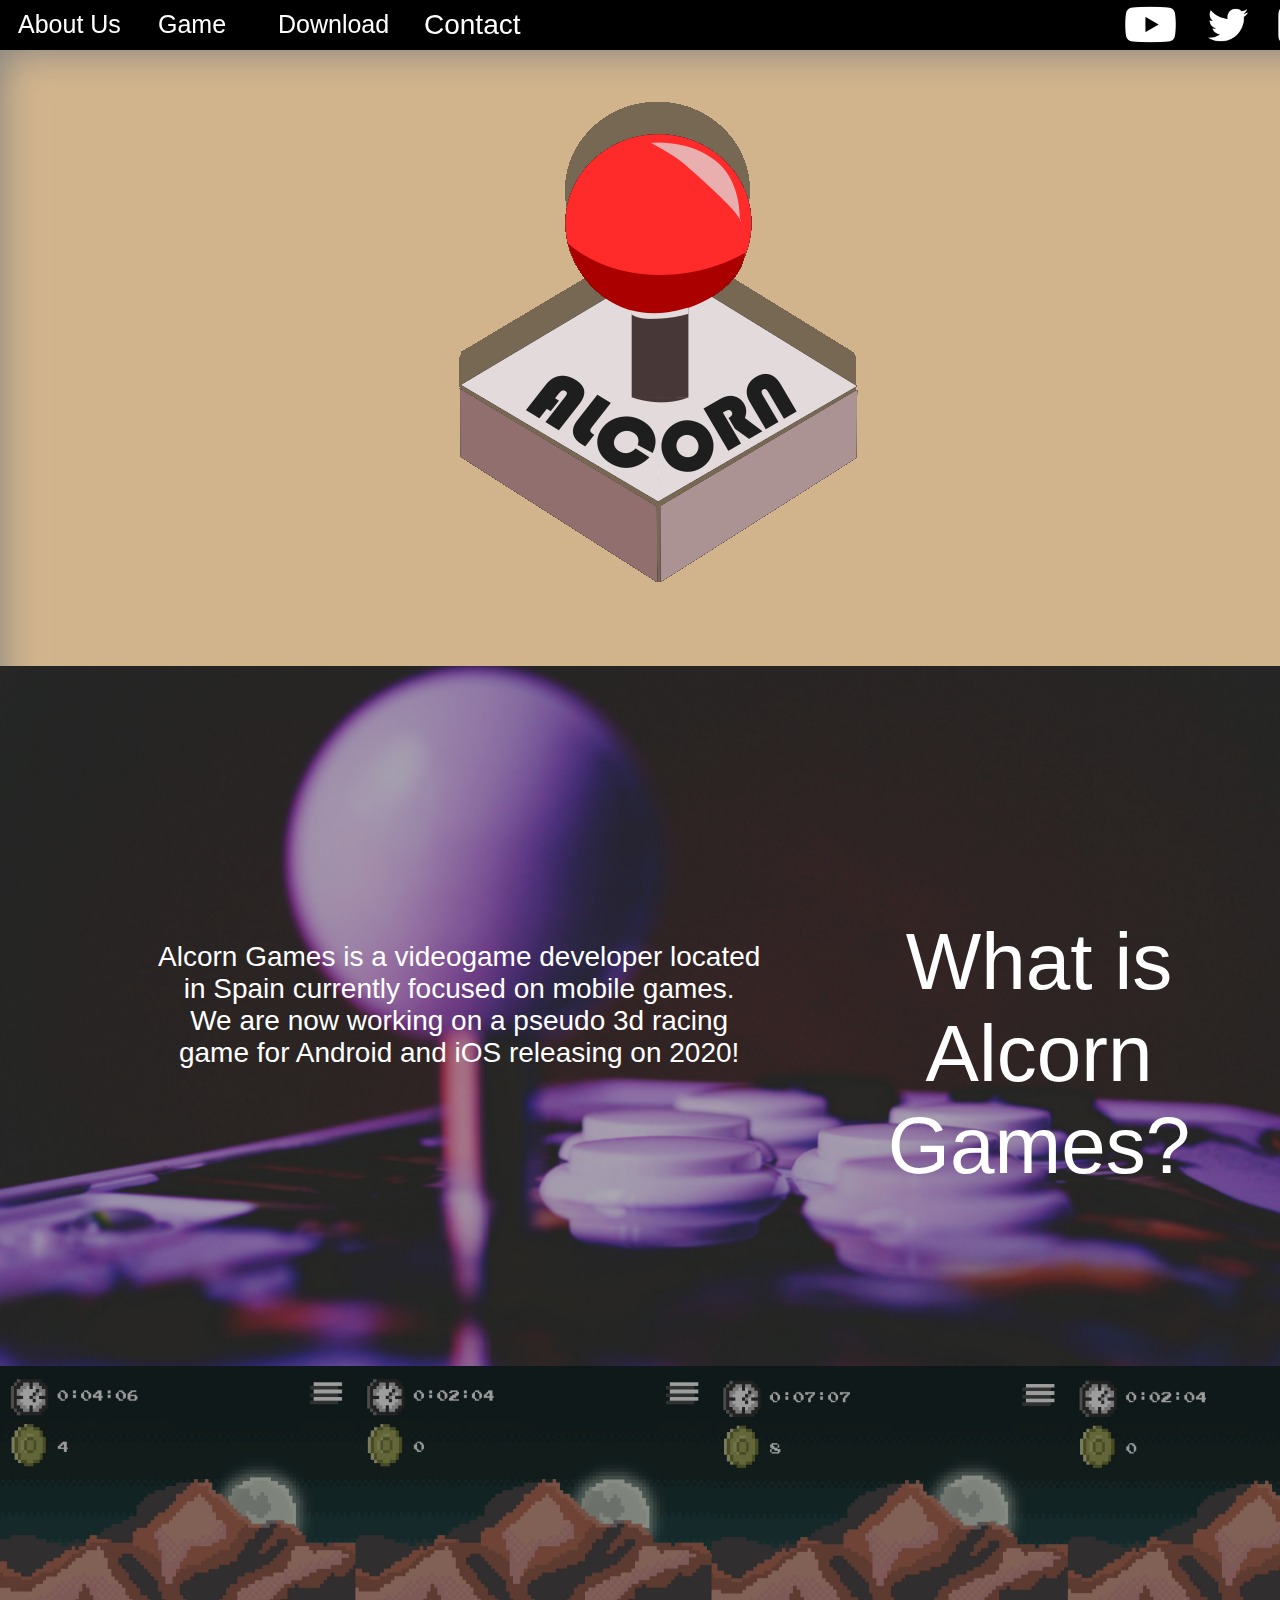
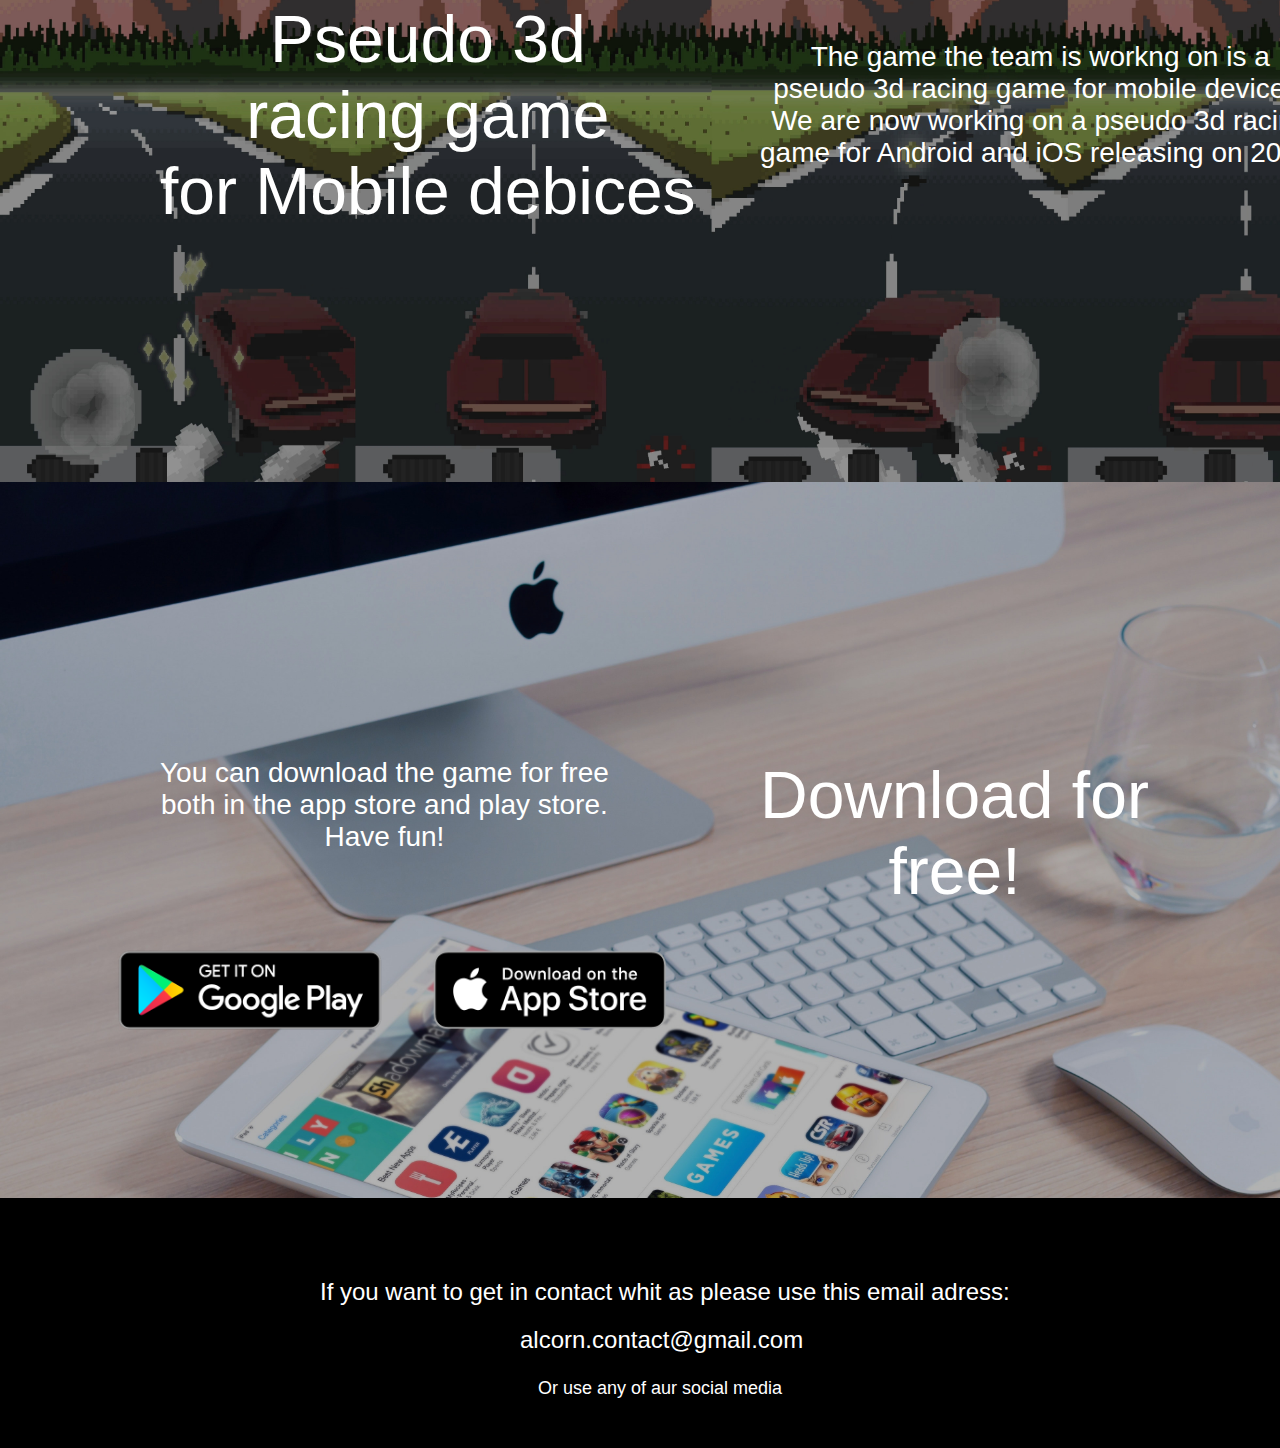
<file: index.html>
<!DOCTYPE html>
<html>

<head>
    <link rel="stylesheet" href="index_web_alcorn.css">

    <style type="text/css">
       #box_about_us a:hover {
            Color: gray;
            
        }
        #box_ps3dr a:hover {
            Color: gray;
        }
        
        #box_download a:hover {
            color: gray;
        }
        
        #box_contact a:hover {
            color: gray;
        }
        
        
        #boton_playsotore:hover {
            background-color: transparent;
        }
        #boton_appstore:hover {
            background-color: transparent;
        }
        
        #box_ig:hover {
           background-image: url("logo_de_instagram_gray.png")
        }
        
        #box_twitter:hover {
            background-image: url("logo_twitter_gray.png")
            
        }
        
        
        
        #box_yt:hover {
            background-image: url("logo_de_youtube_GRA.png")
            
        }
        
        #boton_playsotore:hover {
            background-size: 320px;
            margin-left: 95px;
            margin-top: 435px;
            height: 120px;
            
        }
        
        #boton_appstore:hover {
            
            background-size: 320px;
            margin-left: 395px;
            margin-top: 435px;
            height: 120px;
        }
       
    </style>
    
</head>
    
    
<body>
    
       
    <div  id="box_ig">
        <a  target="_blank" href="https://www.instagram.com/alcorn_games/" style="color: transparent; font-size: 36px;">IG</a>
    </div>
    
     <div id="box_twitter">
        <a  target="_blank" href="https://twitter.com/Alcorn_Games" style="color: transparent; font-size: 36px;">TW</a>
    </div>
    
    <div id="box_yt">
        <a  target="_blank" href="https://www.youtube.com/channel/UCCiy3blcSWTpm4Z_tJ-fUXg" style="color: transparent; margin-top: 50px; font-size: 49px;">YT</a>
    </div>
    
    <div id="box_about_us">
        
         <a  id="link-aboutus" href="#primera" >About Us</a>
        
    </div>
    
    <div id="box_ps3dr">
        <a id="link_ps3dr" href="#segunda">Game</a>
    </div>    

    <div id="box_download">
        <a id="link_downlaod" href="#tercera">Download</a>
    </div>
    
    <div id="box_contact">
        <a href="#cuarta">Contact</a>
    </div>
 
    
    
    <div class="container"></div>
     <div id="logo_alcorn">
            <img src="LOGO defe_esperopng.png">
     </div>
    
    
    <div class="titulo">
         
    
    </div>
    

    <p id="titulo">ALCORN GAMES</p>
   
    <div id="primera">
        <p id=AboutUS class="semititulo">
            What is <br>Alcorn Games?
        </p>
    
        <p class="explication">Alcorn Games is a videogame developer located <br> in Spain currently focused on mobile games.<br> We are now working on a pseudo 3d racing <br> game for Android and iOS releasing on 2020!
        </p>
    </div>
    
     <div id="segunda">
        <p id="ps3dr" >
            Pseudo 3d <br>racing game <br>for Mobile debices
        </p>
    
        <p class="explication">The game the team is workng on is a <br> pseudo 3d racing game for mobile devices.<br> We are now working on a pseudo 3d racing <br> game for Android and iOS releasing on 2020!
        </p>
         
    </div>
    <div id="tercera">
        <p id="downlaod">
            Download for <br> free!
        </p>
        
        <p id="explicacion_de_download">
            You can download the game for free <br> both in the app store and play store. <br>Have fun!
        
        </p>
        
        <div id="boton_playsotore" >
            <a target="_blank" href="https://play.google.com/store?hl=es">liiiiink</a>
        </div>
        <div id="boton_appstore" >
            <a target="_blank" href="https://www.apple.com/ios/app-store/">liiink</a>
        </div>
    </div>
    
    <div id="cuarta">
        <div id="teto_contact">
        <a >If you want to get in contact whit as please use this email adress: </a>
        
        </div>
        
        <div id="email_alcorn">
            <a><br>alcorn.contact@gmail.com</a>
        </div>
        
        <div id="contact_por_redes">
            <a>Or use any of aur social media</a>
        </div>
    </div>
    
</body>





















</html>
</file>
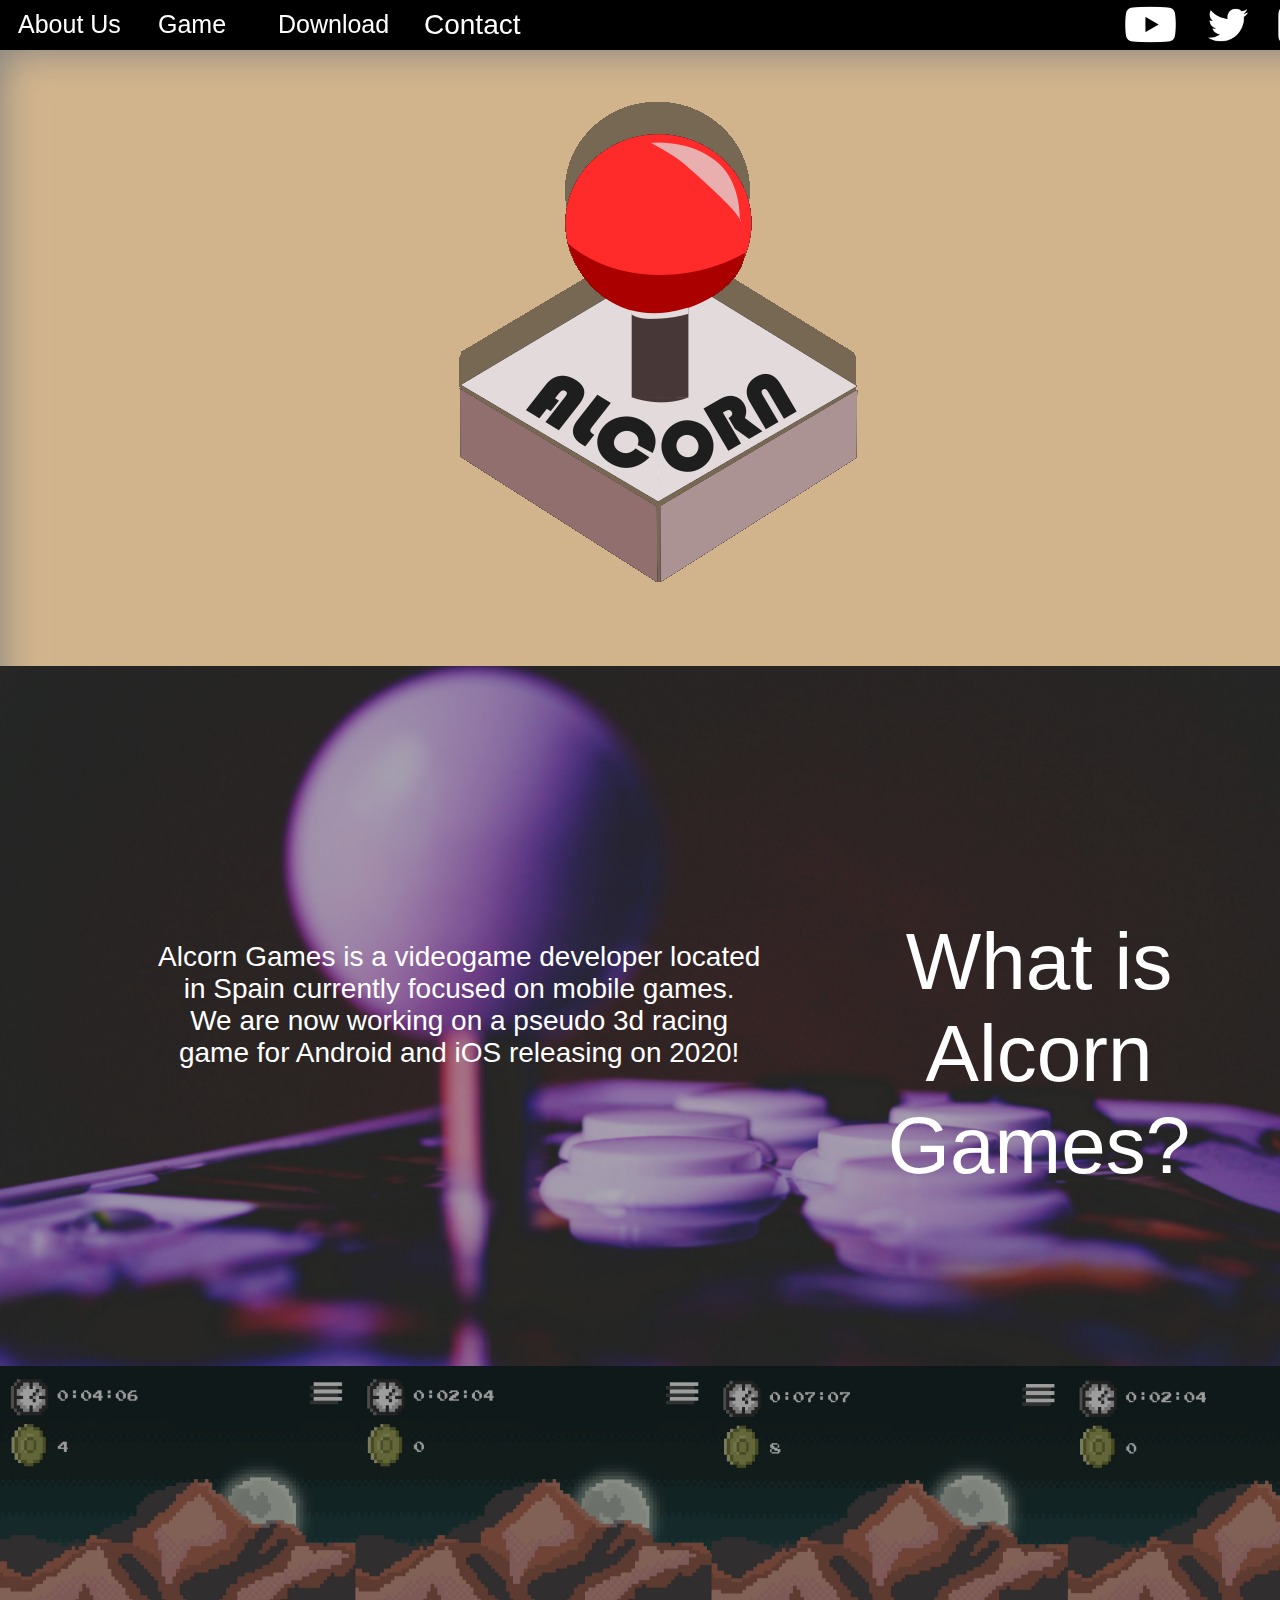
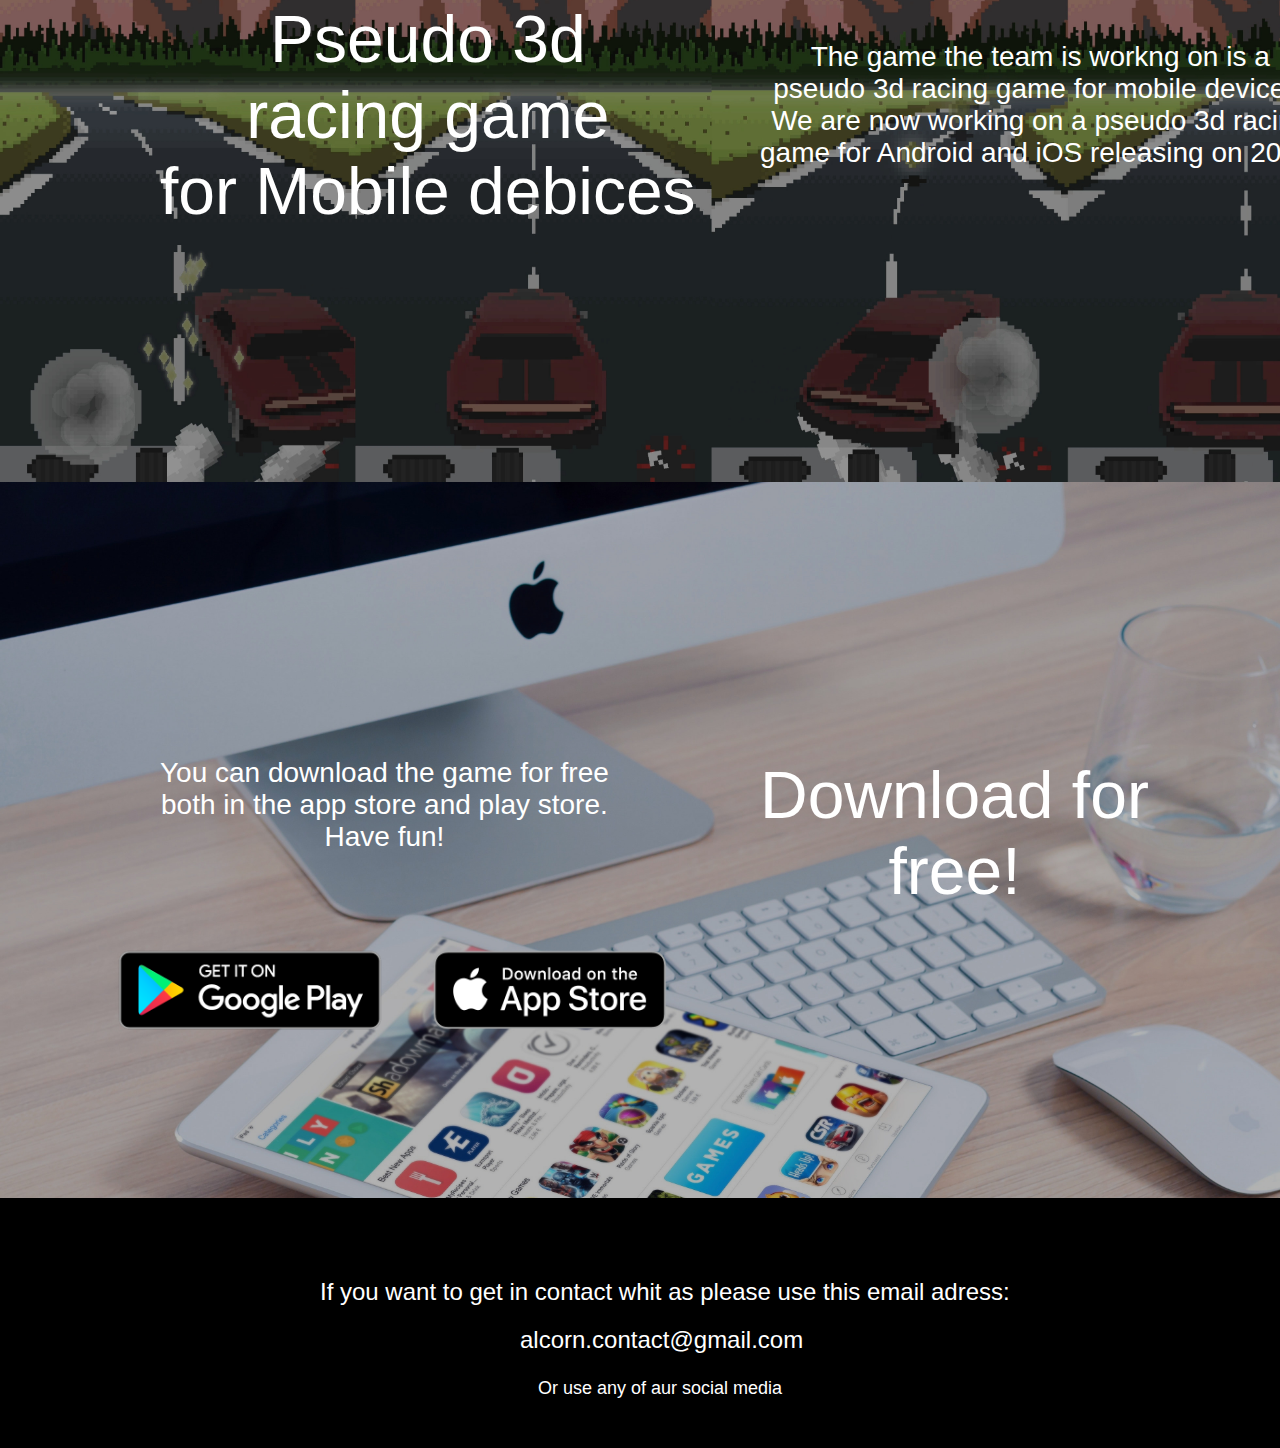
<file: index_web_alcorn.html>
<!DOCTYPE html>
<html>

<head>
    <link rel="stylesheet" href="index_web_alcorn.css">

    <style type="text/css">
       #box_about_us a:hover {
            Color: gray;
            
        }
        #box_ps3dr a:hover {
            Color: gray;
        }
        
        #box_download a:hover {
            color: gray;
        }
        
        #box_contact a:hover {
            color: gray;
        }
        
        
        #boton_playsotore:hover {
            background-color: transparent;
        }
        #boton_appstore:hover {
            background-color: transparent;
        }
        
        #box_ig:hover {
           background-image: url("logo_de_instagram_gray.png")
        }
        
        #box_twitter:hover {
            background-image: url("logo_twitter_gray.png")
            
        }
        
        
        
        #box_yt:hover {
            background-image: url("logo_de_youtube_GRA.png")
            
        }
        
        #boton_playsotore:hover {
            background-size: 320px;
            margin-left: 95px;
            margin-top: 435px;
            height: 120px;
            
        }
        
        #boton_appstore:hover {
            
            background-size: 320px;
            margin-left: 395px;
            margin-top: 435px;
            height: 120px;
        }
       
    </style>
    
</head>
    
    
<body>
    
       
    <div  id="box_ig">
        <a  target="_blank" href="https://www.instagram.com/alcorn_games/" style="color: transparent; font-size: 36px;">IG</a>
    </div>
    
     <div id="box_twitter">
        <a  target="_blank" href="https://twitter.com/Alcorn_Games" style="color: transparent; font-size: 36px;">TW</a>
    </div>
    
    <div id="box_yt">
        <a  target="_blank" href="https://www.youtube.com/channel/UCCiy3blcSWTpm4Z_tJ-fUXg" style="color: transparent; margin-top: 50px; font-size: 49px;">YT</a>
    </div>
    
    <div id="box_about_us">
        
         <a  id="link-aboutus" href="#primera" >About Us</a>
        
    </div>
    
    <div id="box_ps3dr">
        <a id="link_ps3dr" href="#segunda">Game</a>
    </div>    

    <div id="box_download">
        <a id="link_downlaod" href="#tercera">Download</a>
    </div>
    
    <div id="box_contact">
        <a href="#cuarta">Contact</a>
    </div>
 
    
    
    <div class="container"></div>
     <div id="logo_alcorn">
            <img src="LOGO defe_esperopng.png">
     </div>
    
    
    <div class="titulo">
         
    
    </div>
    

    <p id="titulo">ALCORN GAMES</p>
   
    <div id="primera">
        <p id=AboutUS class="semititulo">
            What is <br>Alcorn Games?
        </p>
    
        <p class="explication">Alcorn Games is a videogame developer located <br> in Spain currently focused on mobile games.<br> We are now working on a pseudo 3d racing <br> game for Android and iOS releasing on 2020!
        </p>
    </div>
    
     <div id="segunda">
        <p id="ps3dr" >
            Pseudo 3d <br>racing game <br>for Mobile debices
        </p>
    
        <p class="explication">The game the team is workng on is a <br> pseudo 3d racing game for mobile devices.<br> We are now working on a pseudo 3d racing <br> game for Android and iOS releasing on 2020!
        </p>
         
    </div>
    <div id="tercera">
        <p id="downlaod">
            Download for <br> free!
        </p>
        
        <p id="explicacion_de_download">
            You can download the game for free <br> both in the app store and play store. <br>Have fun!
        
        </p>
        
        <div id="boton_playsotore" >
            <a target="_blank" href="https://play.google.com/store?hl=es">liiiiink</a>
        </div>
        <div id="boton_appstore" >
            <a target="_blank" href="https://www.apple.com/ios/app-store/">liiink</a>
        </div>
    </div>
    
    <div id="cuarta">
        <div id="teto_contact">
        <a >If you want to get in contact whit as please use this email adress: </a>
        
        </div>
        
        <div id="email_alcorn">
            <a><br>alcorn.contact@gmail.com</a>
        </div>
        
        <div id="contact_por_redes">
            <a>Or use any of aur social media</a>
        </div>
    </div>
    
</body>





















</html>
</file>
<file: index_web_alcorn.css>
html {
    background: gray;
    width: auto;
    font-family: American Typewriter;
    text-decoration: none;
    box-decoration-break: none;
    text-decoration-line: none;
    text-decoration-style: none;
    text-decoration-color: transparent;
}

a {
     font-family: sans-serif;
    font: American Typewriter;
}

p {
    font-family: sans-serif;
    font: American Typewriter;
}
#titulo {
   

    font-family: sans-serif;
    font-size: 175px;
    color: transparent;
    text-align: center;
    margin-top: -625px;
    text-decoration-line: none;
    text-decoration: none;
    text-decoration-color: transparent;
    box-decoration-break: none;
    
    position: absolute;
}

.titulo {
    text-decoration: underline;
    margin-top: 100px;
    height: 666px;
    background-color: be;
    background-size: 1900px;
    background-position: right;
    width: auto;
    filter: blur(20px);
    filter: drop-shadow(50px);
    z-index: -10;
    background-color: tan;
    list-style-image: none;
    box-decoration-break: none;
    margin-left: -8px;
    width: 1349px;
    position: relative;
    top: -50px;
    z-index: -1;
}

#link-aboutus {
    color: white;
    text-decoration: none;
    font-size: 25px;
    text-decoration-line: none;
    text-decoration-color: transparent;
    box-decoration-break: none;
    z-index: 11;
   
    
    
    
}

.container {
    position: fixed ;
    width: 1366px;
    height: 50px;
    margin-top: -100px;
    margin-left: -8px;
    margin-right: -8px;
    background-color: black;
    z-index: 9;
   //box-shadow: -10px 20px 10px darkgray; 
}

#box_about_us {
    height: 40px;
    margin-top: -90px;
    margin-left: 10px;
    z-index: 10;
    text-decoration: none;  
    box-decoration-break: none;
    
    text-decoration-color: transparent;
    text-decoration-line: none;
    position: absolute;
    color: transparent;
    position: fixed;
    border-radius: 12px;
    
}


#box_contact {
   height: 40px;
    margin-top: -91px;
    margin-left: 416px;
    z-index: 10;
    text-decoration: none;  
    box-decoration-break: none;
    
    text-decoration-color: transparent;
    text-decoration-line: none;
    position: absolute;
    color: transparent;
    position: fixed;
    border-radius: 12px;
    
}
#box_contact a {
       color: white;
    text-decoration: none;
    font-size: 28px;
    text-decoration-line: none;
    text-decoration-color: transparent;
    box-decoration-break: none;
    z-index: 11;

}





#primera {
    position: static;
    //background-color: aquamarine;
    background-image: url("pexels-george-becker-374914.jpg");
    background-size: 1400px;
    filter: blur(10xp);
    filter: drop-shadow(50px);
    height: 716px;
    margin-top: -100px;
    margin-left: -10px;
    width: 1351px;
}

#primera .semititulo {
    font-weight: 540;
    font: Noto Sans;
    font-style: bold;
    //text-shadow: -12px 12px lightgray;
    font-size: 80px;
    margin-left: 800px;
    margin-top: 250px;
    position: absolute;
    color: white;
    text-align: center;
    font-style:  normal;
    text-decoration: none;
    box-decoration-break: none;
    text-decoration-line: none;
}

#primera .explication {
    text-align: center;
    position: absolute;
    margin-top: 275px;
    margin-left: 160px;
    //font-weight: 550;
    color: white;
    //text-shadow: -12px 12px lightgray;
    font-size: 28px;
}


#segunda {
    height: 716px;
    width: 1349px;
    margin-top: -16px;
    margin-left: -8px;
    background-image: url("coliaxi_para_fondo_ps3dr_web.jpg");
    background-size: 1400px;
    background-color: green;
    position: relative;
}





#ps3dr {
    color: white;
    font-size: 66px;
    text-align: center;
    margin-left: 160px;
    margin-top: 235px;
    position: absolute;
}

.explication {
    text-align: center;
    position: absolute;
    margin-top: 275px;
    margin-left: 760px;
    color: white;
    font-size: 28px; 
}


#cuarta {
    height: 250px;
    width: 1349px;
    margin-bottom: 0px;
    margin-top: 716px;
    margin-left: -8px;
    background-color: black;
    position: absolute;
    
    
}






#box_ps3dr {
    background-color: transparent;
    position: absolute;
    position: fixed;
    z-index: 11;
    margin-left: 150px;
    margin-top: -90px;
}

#link_ps3dr {
   color: white;
    text-decoration: none;
    font-size: 25px;
    text-decoration-line: none;
    text-decoration-color: transparent;
    box-decoration-break: none;
    position: fixed;
}



.link_bajo_raton {
    color: forestgreen;
    
}




#link_downlaod {
    margin-top: -90px;
    margin-left: 270px;
    z-index: 11;
      color: white;
    text-decoration: none;
    font-size: 25px;
    text-decoration-line: none;
    text-decoration-color: transparent;
    box-decoration-break: none;
    position: fixed;
    
}


#tercera {
   height: 716px;
    width: 1349px;
    margin-top: 0px;
    margin-left: -8px;
    background-color: red;
    background-image: url("foto_download.jpg");
    background-size: 1400px;
    position: absolute;
    
}

#downlaod {
    color: white;
    font-size: 66px;
    text-align: center;
    margin-left: 760px;
    margin-top: 275px;
    position: absolute;
    
    
}

#explicacion_de_download {
    text-align: center;
    position: absolute;
    margin-top: 275px;
    margin-left: 160px;
    color: white;
    font-size: 28px; 
    z-index: 2;
}

#boton_playsotore {
    position: absolute;
    background-color: transparent;
    z-index: 222;
    height:100px;
    width: 300px;
    background-size: 300px;
    margin-left: 100px;
    margin-top: 450px;
    border-radius: 20px;
    background-image: url("get_it_on_playsotre.png")
    
}
#boton_playsotore a {
    font-size: 100px;
    color: transparent;
    margin-left: 24px;
}

#boton_appstore {
    position: absolute;
    background-color: transparent;
    z-index: 222;
    height:100px;
    width: 300px;
    background-size: 300px;
    margin-left: 400px;
    margin-top: 450px;
    border-radius: 20px;
    background-image: url("get_it_on_app_stgore.png");
    filter: blur(10xp);
    filter: drop-shadow(50px);
}
#boton_appstore a {
    font-size: 100px;
    color: transparent;
    margin-left: 50px;

   
}

#box_ig {
    margin-top: -95px;
    margin-left: 1270px;
    background-size: 40px;
    background-image: url("logo_de_instagram.png");
    height: 40px;
    width: 40px;
    position: absolute;
    position: fixed;
    z-index: 12;
}

#box_twitter {
    margin-top: -95px;
    margin-left: 1200px;
    background-image: url("logo_twitter.png");
    background-size: 40px;
    height: 40px;
    width: 40px;
    
    
    position: absolute;
    position:fixed;
    z-index: 12;
    
}

#box_yt {
    margin-top: -113px;
    margin-left: 1105px;
    background-image: url("logo_de_youtube.png");
    background-size: 75px;
    height: 75px;
    width: 75px;
    
    
    position: absolute;
    position: fixed;
    z-index: 12;
    
    
    
}

#teto_contact {
    margin-left: 320px;
    background-color: transparent;
    z-index: 5;
    position: absolute;
    margin-top: 80px;
}


#teto_contact a {
    text-align: center;
    font-size: 24px;
    color:white;
    //font: Arial;
    
}

#email_alcorn {
   margin-left: 520px;
    background-color: transparent;
    z-index: 5;
    position: absolute;
    margin-top: 100px;
}


#email_alcorn a {
    text-align: center;
    font-size: 24px;
    color:white;
    //font: Arial;
}


#contact_por_redes {
    
    margin-left: 538px;
    background-color: transparent;
    z-index: 5;
    position: absolute;
    margin-top: 180px;
}

#contact_por_redes a {
    color: white;
    font-size: 18px;
}


#logo_alcorn {
    margin-top: -60px;
    margin-left: 330px;
    filter: none;
    position: absolute;
    box-shadow: 200px;
    box-shadow: 120px;
}
</file>
